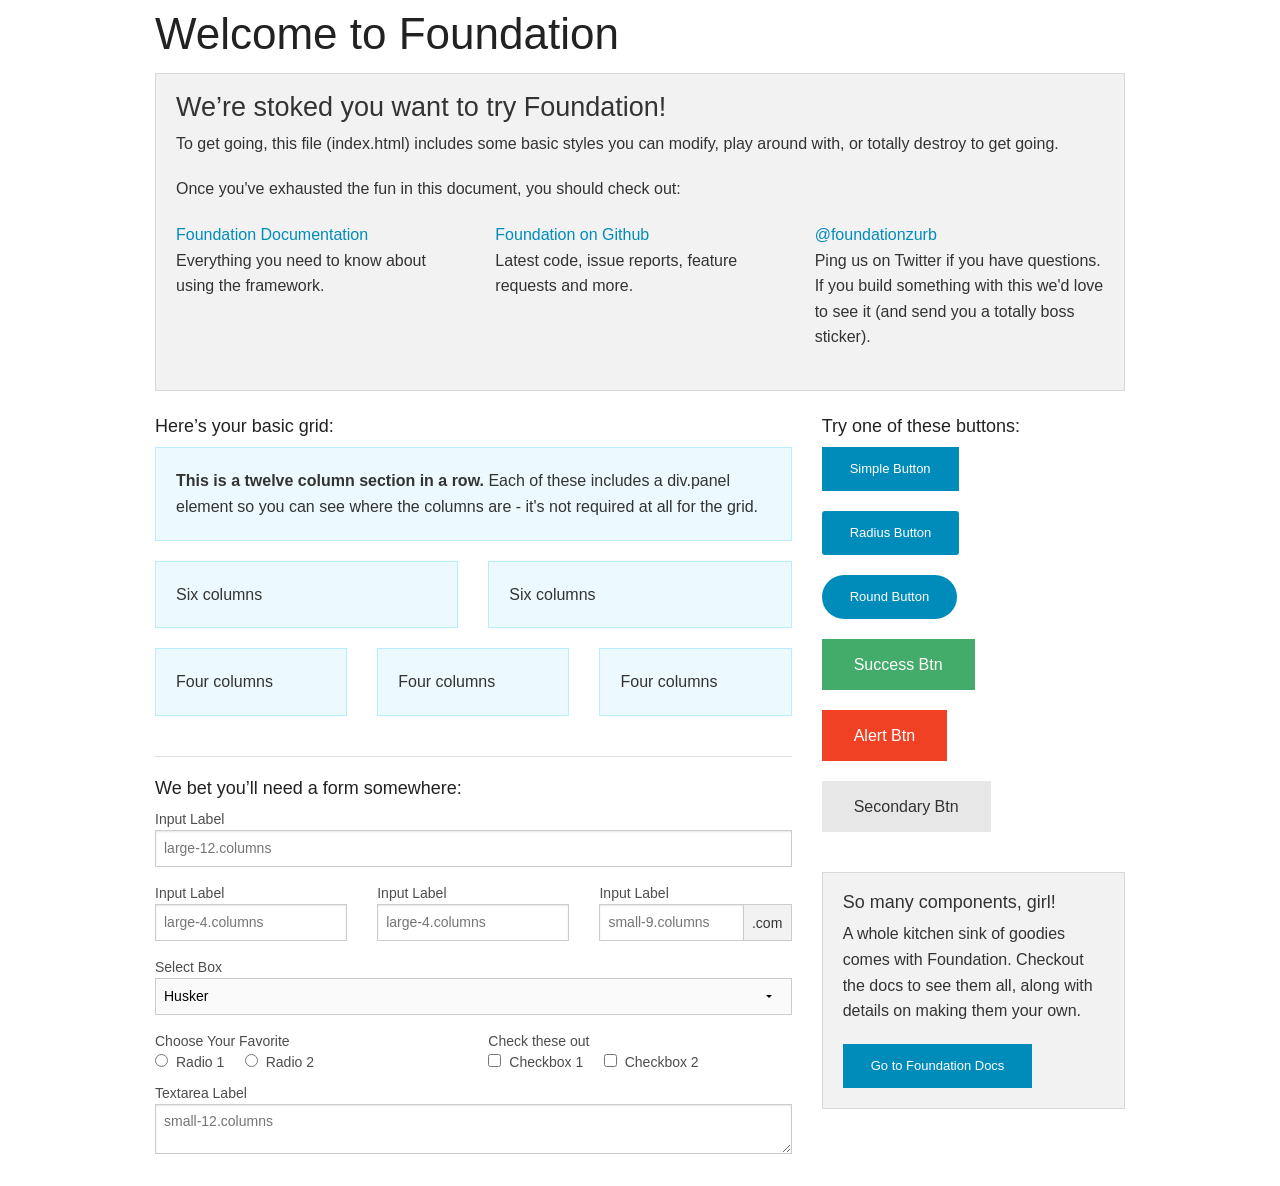
<file: services/control/public/foundation-5/index.html>
<!doctype html>
<html class="no-js" lang="en">
  <head>
    <meta charset="utf-8" />
    <meta name="viewport" content="width=device-width, initial-scale=1.0" />
    <title>Foundation | Welcome</title>
    <link rel="stylesheet" href="css/foundation.css" />
    <script src="js/vendor/modernizr.js"></script>
  </head>
  <body>
    
    <div class="row">
      <div class="large-12 columns">
        <h1>Welcome to Foundation</h1>
      </div>
    </div>
    
    <div class="row">
      <div class="large-12 columns">
      	<div class="panel">
	        <h3>We&rsquo;re stoked you want to try Foundation! </h3>
	        <p>To get going, this file (index.html) includes some basic styles you can modify, play around with, or totally destroy to get going.</p>
	        <p>Once you've exhausted the fun in this document, you should check out:</p>
	        <div class="row">
	        	<div class="large-4 medium-4 columns">
	    		<p><a href="http://foundation.zurb.com/docs">Foundation Documentation</a><br />Everything you need to know about using the framework.</p>
	    	</div>
	        	<div class="large-4 medium-4 columns">
	        		<p><a href="http://github.com/zurb/foundation">Foundation on Github</a><br />Latest code, issue reports, feature requests and more.</p>
	        	</div>
	        	<div class="large-4 medium-4 columns">
	        		<p><a href="http://twitter.com/foundationzurb">@foundationzurb</a><br />Ping us on Twitter if you have questions. If you build something with this we'd love to see it (and send you a totally boss sticker).</p>
	        	</div>        
					</div>
      	</div>
      </div>
    </div>

    <div class="row">
      <div class="large-8 medium-8 columns">
        <h5>Here&rsquo;s your basic grid:</h5>
        <!-- Grid Example -->

        <div class="row">
          <div class="large-12 columns">
            <div class="callout panel">
              <p><strong>This is a twelve column section in a row.</strong> Each of these includes a div.panel element so you can see where the columns are - it's not required at all for the grid.</p>
            </div>
          </div>
        </div>
        <div class="row">
          <div class="large-6 medium-6 columns">
            <div class="callout panel">
              <p>Six columns</p>
            </div>
          </div>
          <div class="large-6 medium-6 columns">
            <div class="callout panel">
              <p>Six columns</p>
            </div>
          </div>
        </div>
        <div class="row">
          <div class="large-4 medium-4 small-4 columns">
            <div class="callout panel">
              <p>Four columns</p>
            </div>
          </div>
          <div class="large-4 medium-4 small-4 columns">
            <div class="callout panel">
              <p>Four columns</p>
            </div>
          </div>
          <div class="large-4 medium-4 small-4 columns">
            <div class="callout panel">
              <p>Four columns</p>
            </div>
          </div>
        </div>
        
        <hr />
                
        <h5>We bet you&rsquo;ll need a form somewhere:</h5>
        <form>
				  <div class="row">
				    <div class="large-12 columns">
				      <label>Input Label</label>
				      <input type="text" placeholder="large-12.columns" />
				    </div>
				  </div>
				  <div class="row">
				    <div class="large-4 medium-4 columns">
				      <label>Input Label</label>
				      <input type="text" placeholder="large-4.columns" />
				    </div>
				    <div class="large-4 medium-4 columns">
				      <label>Input Label</label>
				      <input type="text" placeholder="large-4.columns" />
				    </div>
				    <div class="large-4 medium-4 columns">
				      <div class="row collapse">
				        <label>Input Label</label>
				        <div class="small-9 columns">
				          <input type="text" placeholder="small-9.columns" />
				        </div>
				        <div class="small-3 columns">
				          <span class="postfix">.com</span>
				        </div>
				      </div>
				    </div>
				  </div>
				  <div class="row">
				    <div class="large-12 columns">
				      <label>Select Box</label>
				      <select>
				        <option value="husker">Husker</option>
				        <option value="starbuck">Starbuck</option>
				        <option value="hotdog">Hot Dog</option>
				        <option value="apollo">Apollo</option>
				      </select>
				    </div>
				  </div>
				  <div class="row">
				    <div class="large-6 medium-6 columns">
				      <label>Choose Your Favorite</label>
				      <input type="radio" name="pokemon" value="Red" id="pokemonRed"><label for="pokemonRed">Radio 1</label>
				      <input type="radio" name="pokemon" value="Blue" id="pokemonBlue"><label for="pokemonBlue">Radio 2</label>
				    </div>
				    <div class="large-6 medium-6 columns">
				      <label>Check these out</label>
				      <input id="checkbox1" type="checkbox"><label for="checkbox1">Checkbox 1</label>
				      <input id="checkbox2" type="checkbox"><label for="checkbox2">Checkbox 2</label>
				    </div>
				  </div>
				  <div class="row">
				    <div class="large-12 columns">
				      <label>Textarea Label</label>
				      <textarea placeholder="small-12.columns"></textarea>
				    </div>
				  </div>
				</form>
      </div>     

      <div class="large-4 medium-4 columns">
			  <h5>Try one of these buttons:</h5>
			  <p><a href="#" class="small button">Simple Button</a><br/>
        <a href="#" class="small radius button">Radius Button</a><br/>
        <a href="#" class="small round button">Round Button</a><br/>            
        <a href="#" class="medium success button">Success Btn</a><br/>
        <a href="#" class="medium alert button">Alert Btn</a><br/>
        <a href="#" class="medium secondary button">Secondary Btn</a></p>           
				<div class="panel">
        	<h5>So many components, girl!</h5>
        	<p>A whole kitchen sink of goodies comes with Foundation. Checkout the docs to see them all, along with details on making them your own.</p>
        	<a href="http://foundation.zurb.com/docs/" class="small button">Go to Foundation Docs</a>          
        </div>
      </div>
    </div>
    
    <script src="js/vendor/jquery.js"></script>
    <script src="js/foundation.min.js"></script>
    <script>
      $(document).foundation();
    </script>
  </body>
</html>
</file>
